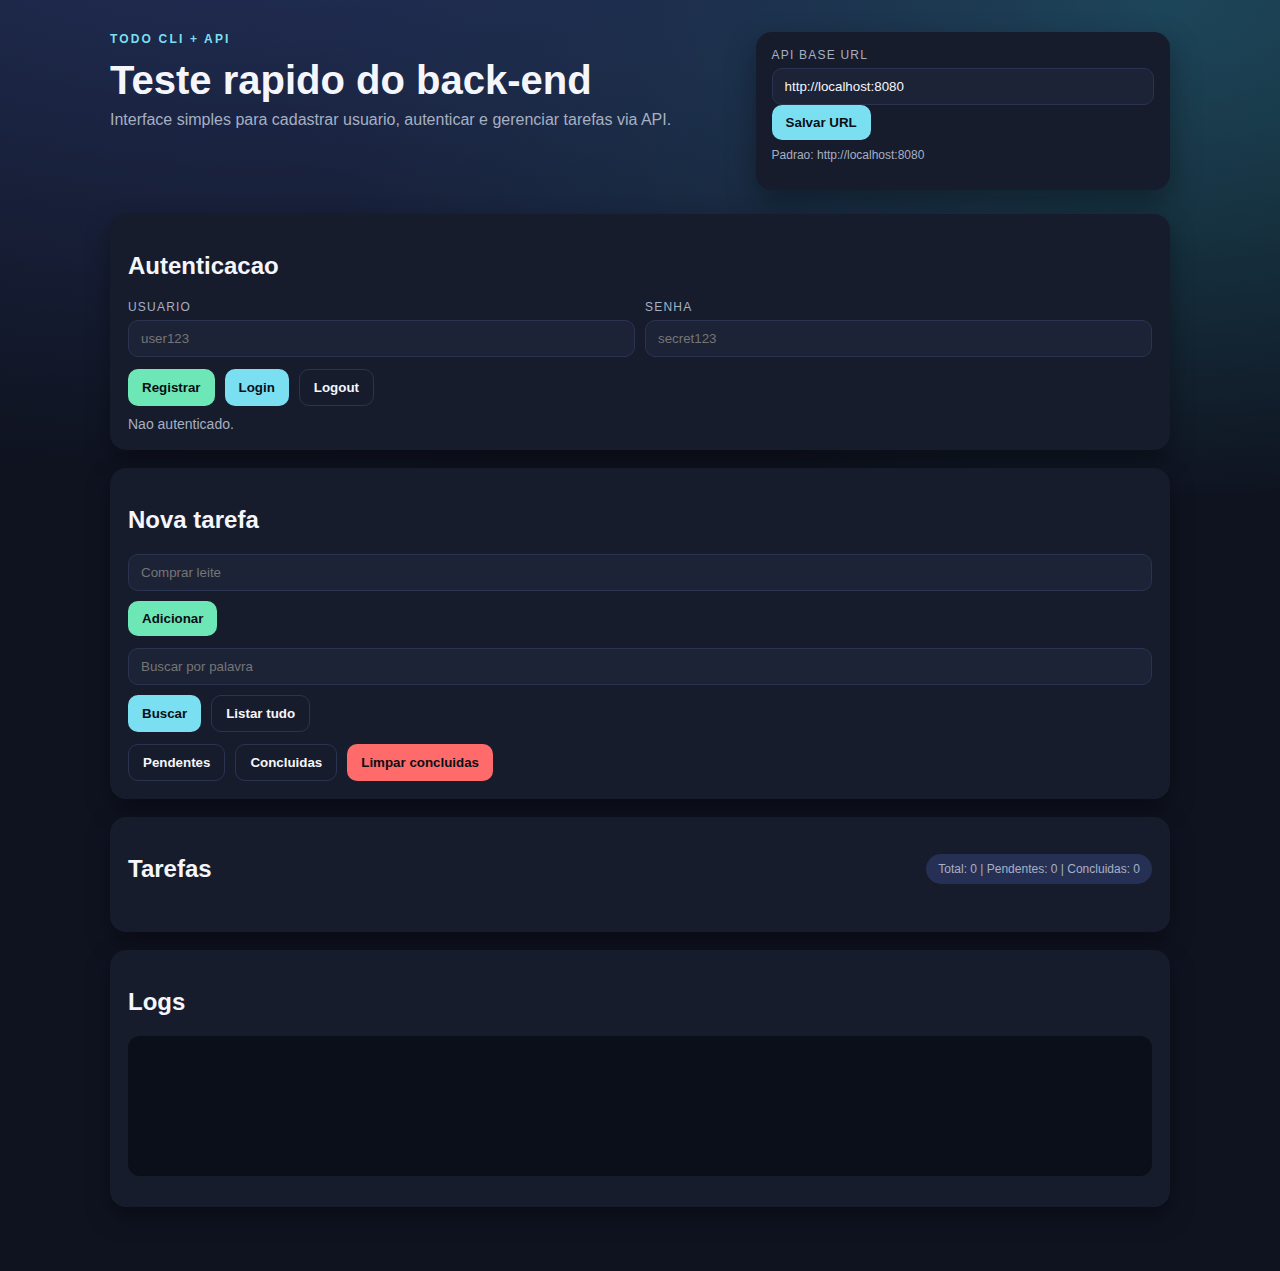
<file: todo-web/index.html>
<!doctype html>
<html lang="pt-br">
  <head>
    <meta charset="utf-8" />
    <meta name="viewport" content="width=device-width, initial-scale=1" />
    <title>Todo Web - Teste API</title>
    <link rel="stylesheet" href="styles.css" />
  </head>
  <body>
    <div class="page">
      <header class="hero">
        <div class="hero-text">
          <p class="eyebrow">Todo CLI + API</p>
          <h1>Teste rapido do back-end</h1>
          <p class="subtitle">
            Interface simples para cadastrar usuario, autenticar e gerenciar tarefas via API.
          </p>
        </div>
        <div class="hero-card">
          <label class="label">API Base URL</label>
          <input id="baseUrl" class="input" type="text" value="http://localhost:8080" />
          <button id="saveBaseUrl" class="btn secondary">Salvar URL</button>
          <p class="helper">Padrao: http://localhost:8080</p>
        </div>
      </header>

      <main class="grid">
        <section class="card">
          <h2>Autenticacao</h2>
          <div class="row">
            <div class="field">
              <label class="label">Usuario</label>
              <input id="username" class="input" type="text" placeholder="user123" />
            </div>
            <div class="field">
              <label class="label">Senha</label>
              <input id="password" class="input" type="password" placeholder="secret123" />
            </div>
          </div>
          <div class="row">
            <button id="registerBtn" class="btn primary">Registrar</button>
            <button id="loginBtn" class="btn secondary">Login</button>
            <button id="logoutBtn" class="btn ghost">Logout</button>
          </div>
          <div id="authStatus" class="status">Nao autenticado.</div>
        </section>

        <section class="card">
          <h2>Nova tarefa</h2>
          <div class="row">
            <input id="newTitle" class="input" type="text" placeholder="Comprar leite" />
            <button id="addBtn" class="btn primary">Adicionar</button>
          </div>
          <div class="row">
            <input id="searchText" class="input" type="text" placeholder="Buscar por palavra" />
            <button id="searchBtn" class="btn secondary">Buscar</button>
            <button id="listAllBtn" class="btn ghost">Listar tudo</button>
          </div>
          <div class="row">
            <button id="listPendingBtn" class="btn ghost">Pendentes</button>
            <button id="listCompletedBtn" class="btn ghost">Concluidas</button>
            <button id="clearCompletedBtn" class="btn danger">Limpar concluidas</button>
          </div>
        </section>

        <section class="card full">
          <div class="card-header">
            <h2>Tarefas</h2>
            <div id="summary" class="pill">Total: 0 | Pendentes: 0 | Concluidas: 0</div>
          </div>
          <ul id="taskList" class="list"></ul>
        </section>

        <section class="card full">
          <h2>Logs</h2>
          <pre id="log" class="log"></pre>
        </section>
      </main>
    </div>

    <script src="app.js"></script>
  </body>
</html>
</file>
<file: todo-web/styles.css>
:root {
  --bg: #0f1320;
  --panel: #171c2d;
  --panel-2: #1d2336;
  --text: #f5f6fb;
  --muted: #a6b0c2;
  --accent: #ffd166;
  --accent-2: #7bdff2;
  --danger: #ff6b6b;
  --primary: #6ee7b7;
  --shadow: rgba(0, 0, 0, 0.35);
}

* {
  box-sizing: border-box;
}

body {
  margin: 0;
  font-family: "Segoe UI", "Helvetica Neue", Arial, sans-serif;
  background: radial-gradient(1200px 600px at 20% -10%, #23305a, transparent),
    radial-gradient(900px 500px at 90% 0%, #1c4b5a, transparent),
    var(--bg);
  color: var(--text);
}

.page {
  max-width: 1100px;
  margin: 0 auto;
  padding: 32px 20px 64px;
}

.hero {
  display: grid;
  grid-template-columns: 1.2fr 0.8fr;
  gap: 24px;
  margin-bottom: 24px;
}

.hero-text h1 {
  font-size: 40px;
  margin: 0 0 8px;
}

.eyebrow {
  color: var(--accent-2);
  text-transform: uppercase;
  letter-spacing: 0.18em;
  font-weight: 600;
  margin: 0 0 12px;
  font-size: 12px;
}

.subtitle {
  margin: 0;
  color: var(--muted);
  font-size: 16px;
}

.hero-card {
  background: var(--panel);
  padding: 16px;
  border-radius: 16px;
  box-shadow: 0 12px 30px var(--shadow);
}

.grid {
  display: grid;
  gap: 18px;
}

.card {
  background: var(--panel);
  padding: 18px;
  border-radius: 16px;
  box-shadow: 0 10px 24px var(--shadow);
}

.card.full {
  grid-column: 1 / -1;
}

.card-header {
  display: flex;
  justify-content: space-between;
  align-items: center;
  gap: 12px;
}

.label {
  display: block;
  font-size: 12px;
  text-transform: uppercase;
  letter-spacing: 0.1em;
  color: var(--muted);
  margin-bottom: 6px;
}

.input {
  width: 100%;
  padding: 10px 12px;
  background: var(--panel-2);
  border: 1px solid #2a3350;
  border-radius: 10px;
  color: var(--text);
  outline: none;
}

.input:focus {
  border-color: var(--accent-2);
  box-shadow: 0 0 0 2px rgba(123, 223, 242, 0.2);
}

.row {
  display: flex;
  gap: 10px;
  flex-wrap: wrap;
  margin-top: 12px;
}

.field {
  flex: 1;
  min-width: 200px;
}

.btn {
  border: none;
  padding: 10px 14px;
  border-radius: 10px;
  cursor: pointer;
  font-weight: 600;
  transition: transform 0.1s ease, box-shadow 0.1s ease;
}

.btn:hover {
  transform: translateY(-1px);
  box-shadow: 0 8px 18px var(--shadow);
}

.btn.primary {
  background: var(--primary);
  color: #0a0f14;
}

.btn.secondary {
  background: var(--accent-2);
  color: #0a0f14;
}

.btn.ghost {
  background: transparent;
  color: var(--text);
  border: 1px solid #2a3350;
}

.btn.danger {
  background: var(--danger);
  color: #0a0f14;
}

.status {
  margin-top: 10px;
  font-size: 14px;
  color: var(--muted);
}

.pill {
  background: #263055;
  padding: 8px 12px;
  border-radius: 999px;
  font-size: 12px;
  color: var(--muted);
}

.list {
  list-style: none;
  padding: 0;
  margin: 12px 0 0;
  display: grid;
  gap: 10px;
}

.list-item {
  background: var(--panel-2);
  border-radius: 12px;
  padding: 12px;
  display: grid;
  grid-template-columns: 1fr auto;
  gap: 12px;
  align-items: center;
}

.list-item strong {
  display: block;
  font-size: 16px;
}

.tag {
  font-size: 12px;
  color: var(--muted);
}

.actions {
  display: flex;
  gap: 8px;
}

.log {
  background: #0b0f1a;
  color: #cbd3e8;
  padding: 12px;
  border-radius: 12px;
  min-height: 140px;
  overflow: auto;
}

.helper {
  color: var(--muted);
  font-size: 12px;
  margin-top: 8px;
}

@media (max-width: 900px) {
  .hero {
    grid-template-columns: 1fr;
  }
  .card-header {
    flex-direction: column;
    align-items: flex-start;
  }
}
</file>
